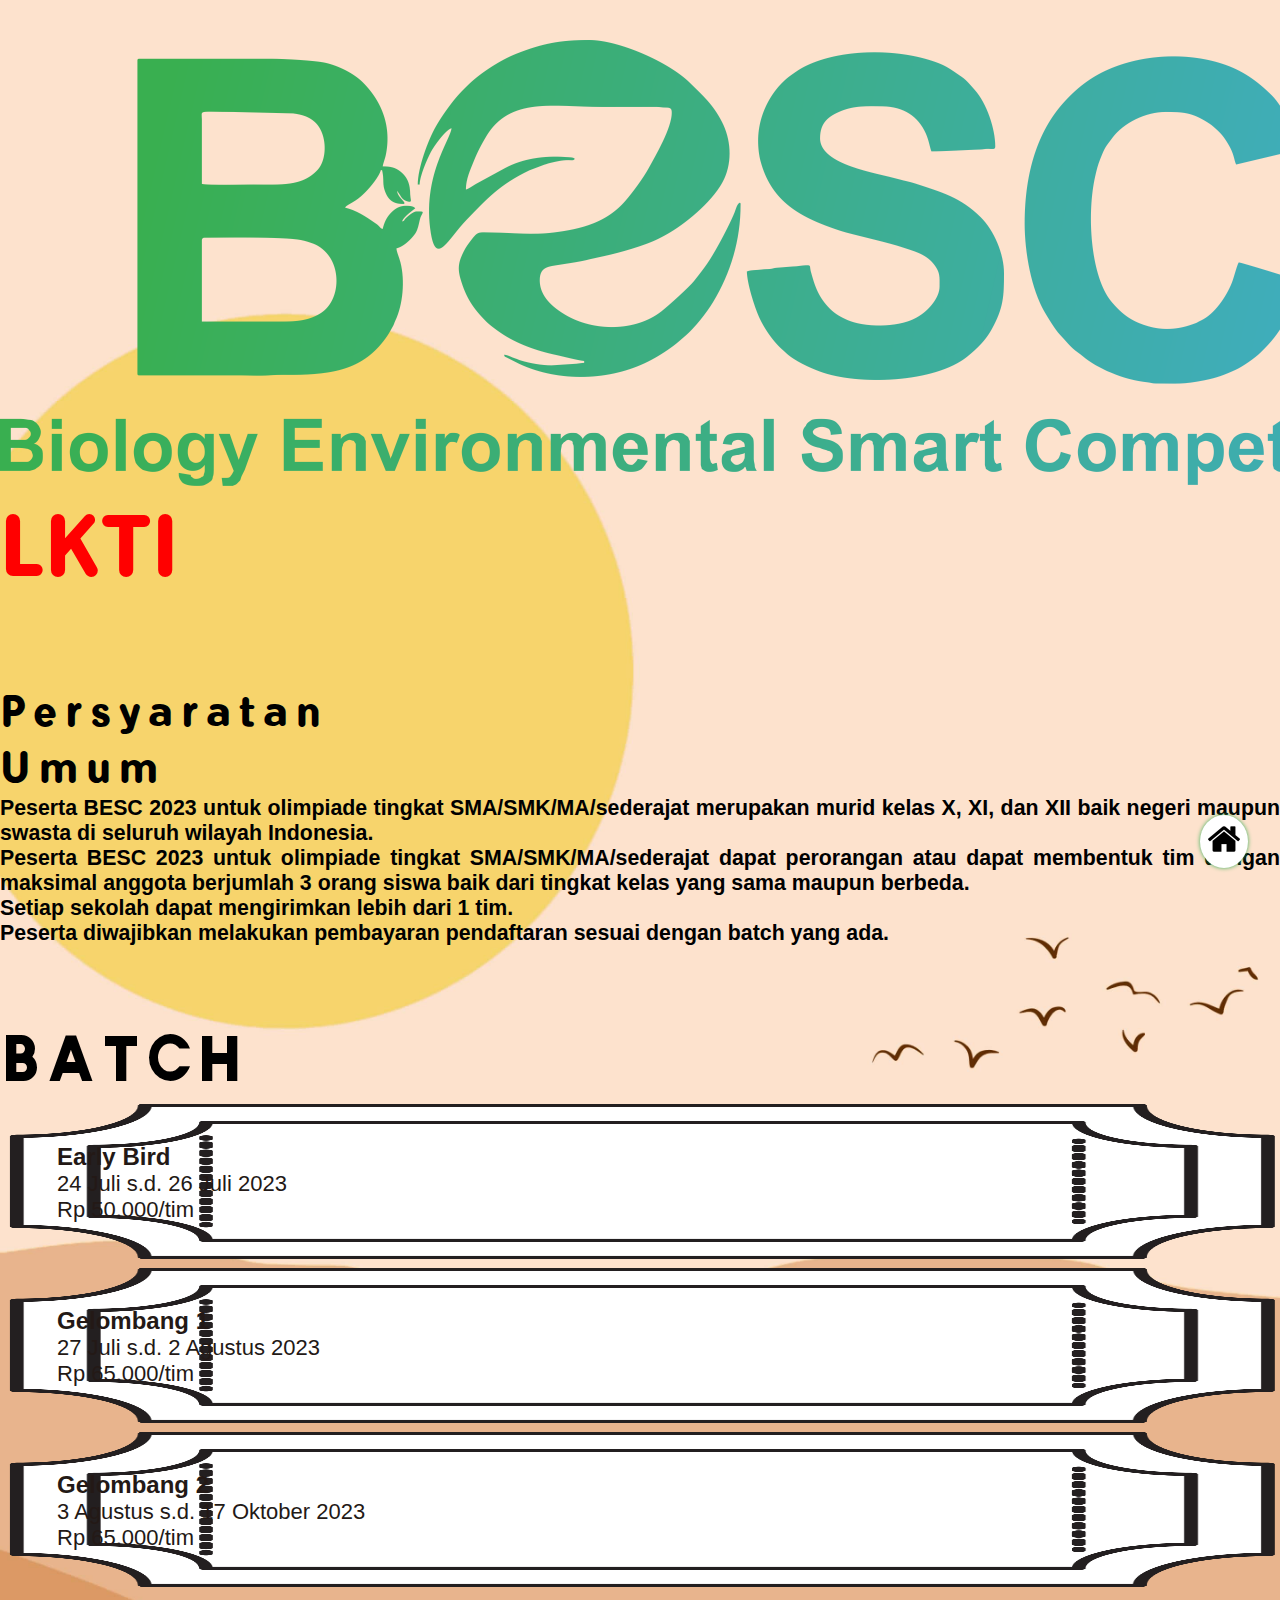
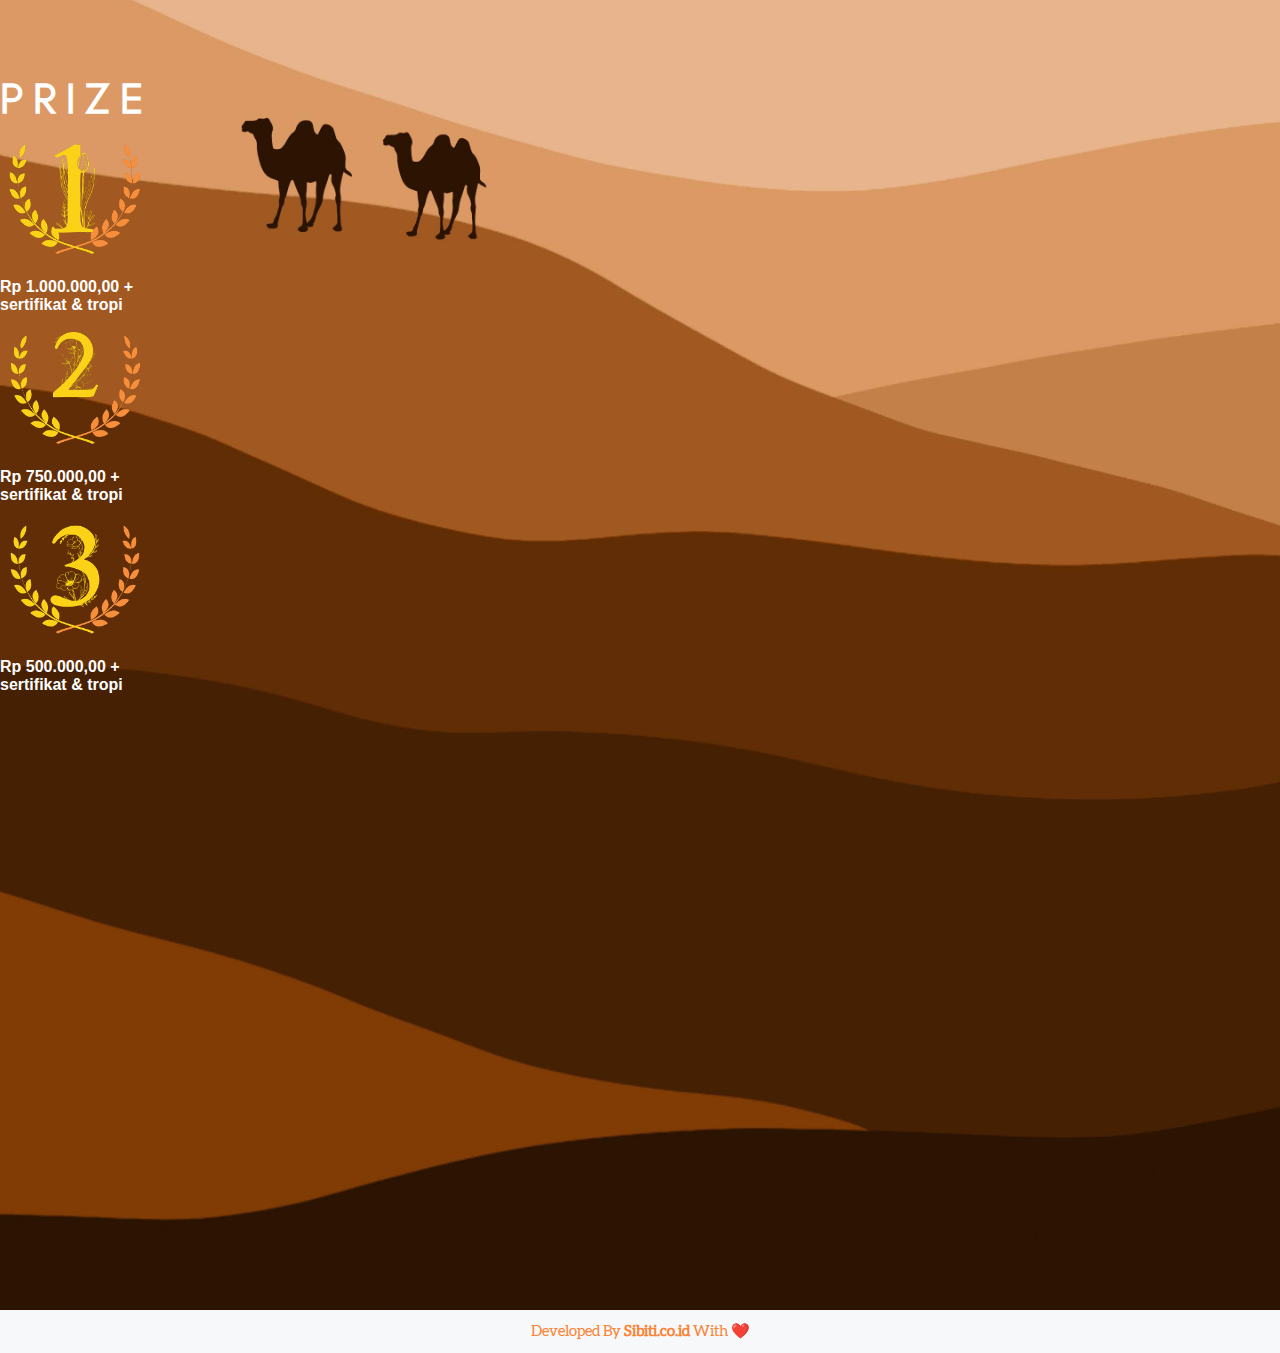
<file: lkti.html>
<!DOCTYPE html>
<html lang="en">
  <head>
    <meta charset="UTF-8" />
    <meta name="viewport" content="width=device-width, initial-scale=1.0" />
    <title>BESC 2023 - LKTI</title>
    <link
      rel="shortcut icon"
      href="./public/images/logo.ico"
      type="image/x-icon"
    />
    <meta name="description" content="" />
    <!-- Vendors CSS -->
    <link
      href="https://cdn.jsdelivr.net/npm/bootstrap@5.3.0/dist/css/bootstrap.min.css"
      rel="stylesheet"
      integrity="sha384-9ndCyUaIbzAi2FUVXJi0CjmCapSmO7SnpJef0486qhLnuZ2cdeRhO02iuK6FUUVM"
      crossorigin="anonymous"
    />
    <link
      rel="stylesheet"
      href="https://cdnjs.cloudflare.com/ajax/libs/animate.css/4.1.1/animate.min.css"
    />

    <!-- Styles Bootstrap CSS -->
    <link
      href="https://cdn.jsdelivr.net/npm/bootstrap@5.1.3/dist/css/bootstrap.min.css"
      rel="stylesheet"
      integrity="sha384-1BmE4kWBq78iYhFldvKuhfTAU6auU8tT94WrHftjDbrCEXSU1oBoqyl2QvZ6jIW3"
      crossorigin="anonymous"
    />
    <link rel="stylesheet" href="./public/styles.css" />
  </head>
  <body>
    <div id="lkti">
      <section id="head" class="pb-1">
        <div class="container">
          <div class="row justify-content-center">
            <div class="col-12 col-sm-6">
              <img
                class="img-fluid animate__animated animate__fadeInDown"
                src="./public/images/logo.png"
                alt="logo besc"
              />
            </div>
          </div>
          <div class="text-center mt-4">
            <h1 class="title-lkti">LKTI</h1>
          </div>
        </div>
      </section>

      <section id="requirements" class="pt-1">
        <div class="container">
          <div class="row justify-content-center">
            <div class="col-12 col-sm-10">
              <div class="text-center mb-4">
                <h1>Persyaratan<br />Umum</h1>
              </div>
              <ol>
                <li>
                  Peserta BESC 2023 untuk olimpiade tingkat SMA/SMK/MA/sederajat
                  merupakan murid kelas X, XI, dan XII baik negeri maupun swasta
                  di seluruh wilayah Indonesia.
                </li>
                <li>
                  Peserta BESC 2023 untuk olimpiade tingkat SMA/SMK/MA/sederajat
                  dapat perorangan atau dapat membentuk tim dengan maksimal
                  anggota berjumlah 3 orang siswa baik dari tingkat kelas yang
                  sama maupun berbeda.
                </li>
                <li>Setiap sekolah dapat mengirimkan lebih dari 1 tim.</li>
                <li>
                  Peserta diwajibkan melakukan pembayaran pendaftaran sesuai
                  dengan batch yang ada.
                </li>
              </ol>
            </div>
          </div>
        </div>
      </section>

      <section>
        <div class="container">
          <div class="text-center mb-4">
            <h1>BATCH</h1>
          </div>
          <div class="row justify-content-center">
            <div class="col-12 col-sm-6">
              <div class="ornamen">
                <div class="batch text-center">
                  <p class="batch-title">Early Bird</p>
                  <p class="batch-body">
                    24 Juli s.d. 26 Juli 2023 <br />
                    Rp 50.000/tim
                  </p>
                </div>
              </div>
            </div>
            <div class="col-12 col-sm-6">
              <div class="ornamen">
                <div class="batch text-center">
                  <p class="batch-title">Gelombang 1</p>
                  <p class="batch-body">
                    27 Juli s.d. 2 Agustus 2023 <br />
                    Rp 65.000/tim
                  </p>
                </div>
              </div>
            </div>
            <div class="col-12 col-sm-6">
              <div class="ornamen">
                <div class="batch text-center">
                  <p class="batch-title">Gelombang 2</p>
                  <p class="batch-body">
                    3 Agustus s.d. 17 Oktober 2023 <br />
                    Rp 65.000/tim
                  </p>
                </div>
              </div>
            </div>
          </div>
        </div>
      </section>

      <section>
        <div class="container">
          <div class="prize-title text-center mb-4">
            <h2 class="body-color">PRIZE</h2>
          </div>
          <div class="row justify-content-center">
            <div class="col-12 text-center">
              <div
                class="prize-item animate__animated animate__delay-1s animate__fadeInUp"
              >
                <img src="./public/images/juara-1.png" alt="trophy" />
                <p class="prize body-color">
                  Rp 1.000.000,00 +<br />sertifikat & tropi
                </p>
              </div>
            </div>
            <div class="col-6 text-center">
              <div
                class="prize-item animate__animated animate__delay-1s animate__fadeInRight"
              >
                <img src="./public/images/juara-2.png" alt="trophy" />
                <p class="prize body-color">
                  Rp 750.000,00 +<br />sertifikat & tropi
                </p>
              </div>
            </div>
            <div class="col-6 text-center">
              <div
                class="prize-item animate__animated animate__delay-1s animate__fadeInLeft"
              >
                <img src="./public/images/juara-3.png" alt="trophy" />
                <p class="prize body-color">
                  Rp 500.000,00 +<br />sertifikat & tropi
                </p>
              </div>
            </div>
          </div>
        </div>
      </section>

      <footer id="contacts">
        <div class="container">
          <div class="row justify-content-center">
            <!-- <a href="https://wa.me/087751638017" target="_blank" class="cp">
              SMA: Fahrul [087751638017]
            </a> -->
          </div>
        </div>
      </footer>

      <div id="copyright">
        <div class="container">
          <div class="copyright">
            Developed By <strong><span>Sibiti.co.id</span></strong> With ❤️
          </div>
        </div>
      </div>
    </div>

    <div class="back-to-home">
      <a href="./index.html">
        <img src="./public/images/home.png" alt="Home icon" />
      </a>
    </div>

    <!-- Vendors JavaScript -->
    <script
      src="https://cdn.jsdelivr.net/npm/bootstrap@5.3.0/dist/js/bootstrap.bundle.min.js"
      integrity="sha384-geWF76RCwLtnZ8qwWowPQNguL3RmwHVBC9FhGdlKrxdiJJigb/j/68SIy3Te4Bkz"
      crossorigin="anonymous"
    ></script>

    <!-- JavaScript -->
    <script src="./public/main.js"></script>
  </body>
</html>
</file>
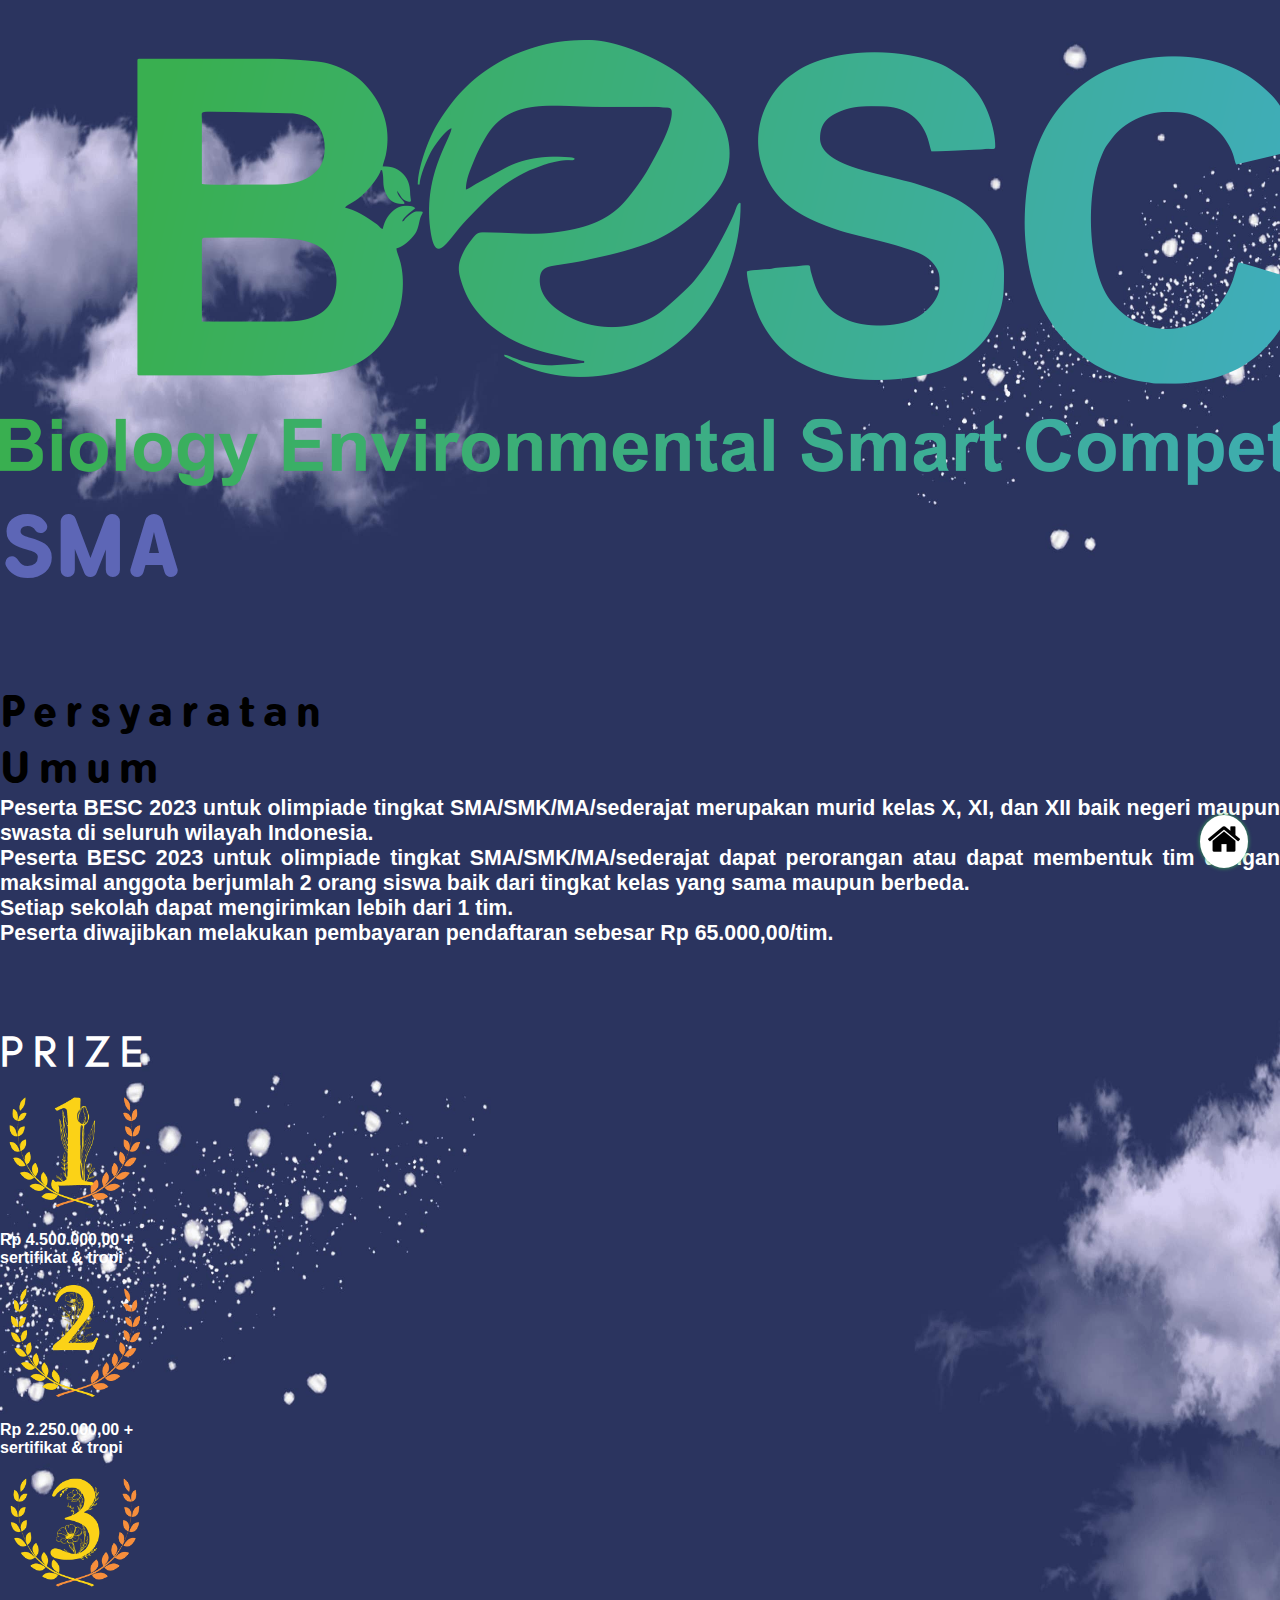
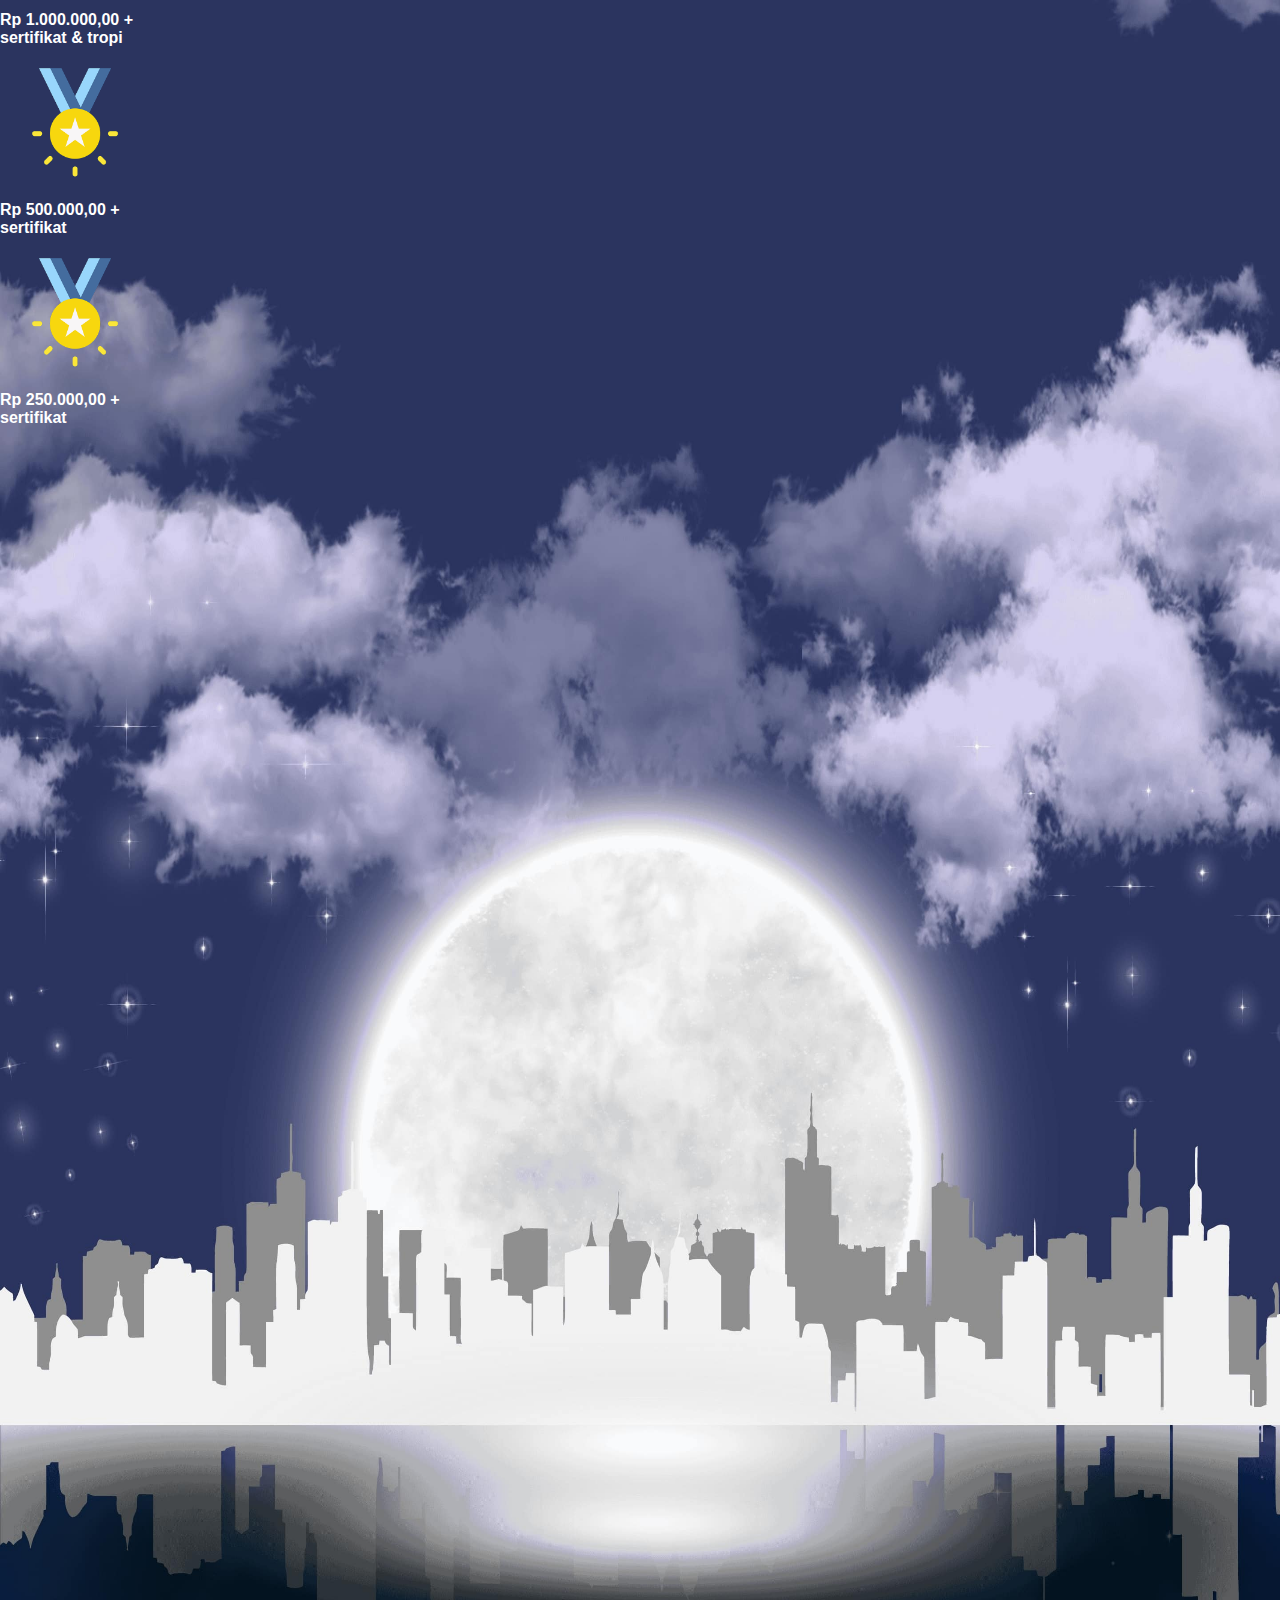
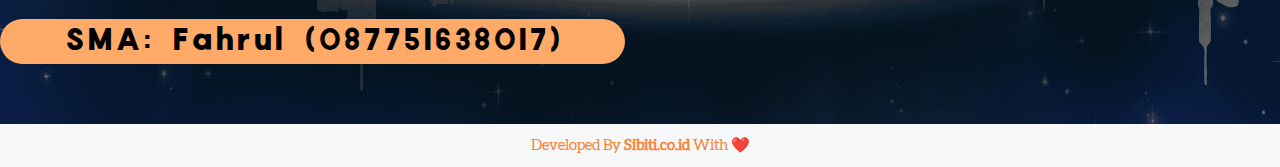
<file: sma.html>
<!DOCTYPE html>
<html lang="en">
  <head>
    <meta charset="UTF-8" />
    <meta name="viewport" content="width=device-width, initial-scale=1.0" />
    <title>BESC 2023 - SMA</title>
    <link
      rel="shortcut icon"
      href="./public/images/logo.ico"
      type="image/x-icon"
    />
    <meta name="description" content="" />
    <!-- Vendors CSS -->
    <link
      href="https://cdn.jsdelivr.net/npm/bootstrap@5.3.0/dist/css/bootstrap.min.css"
      rel="stylesheet"
      integrity="sha384-9ndCyUaIbzAi2FUVXJi0CjmCapSmO7SnpJef0486qhLnuZ2cdeRhO02iuK6FUUVM"
      crossorigin="anonymous"
    />
    <link
      rel="stylesheet"
      href="https://cdnjs.cloudflare.com/ajax/libs/animate.css/4.1.1/animate.min.css"
    />

    <!-- Styles Bootstrap CSS -->
    <link
      href="https://cdn.jsdelivr.net/npm/bootstrap@5.1.3/dist/css/bootstrap.min.css"
      rel="stylesheet"
      integrity="sha384-1BmE4kWBq78iYhFldvKuhfTAU6auU8tT94WrHftjDbrCEXSU1oBoqyl2QvZ6jIW3"
      crossorigin="anonymous"
    />
    <link rel="stylesheet" href="./public/styles.css" />
  </head>
  <body>
    <div id="sma">
      <section id="head" class="pb-1">
        <div class="container">
          <div class="row justify-content-center">
            <div class="col-12 col-sm-6">
              <img
                class="img-fluid animate__animated animate__fadeInDown"
                src="./public/images/logo.png"
                alt="logo besc"
              />
            </div>
          </div>
          <div class="text-center mt-4">
            <h1 class="title">SMA</h1>
          </div>
        </div>
      </section>

      <section id="requirements" class="pt-1">
        <div class="container">
          <div class="row justify-content-center">
            <div class="col-12 col-sm-10">
              <div class="text-center mb-4 text-white">
                <h1>Persyaratan<br />Umum</h1>
              </div>
              <ol class="body-color">
                <li>
                  Peserta BESC 2023 untuk olimpiade tingkat SMA/SMK/MA/sederajat
                  merupakan murid kelas X, XI, dan XII baik negeri maupun swasta
                  di seluruh wilayah Indonesia.
                </li>
                <li>
                  Peserta BESC 2023 untuk olimpiade tingkat SMA/SMK/MA/sederajat
                  dapat perorangan atau dapat membentuk tim dengan maksimal
                  anggota berjumlah 2 orang siswa baik dari tingkat kelas yang
                  sama maupun berbeda.
                </li>
                <li>Setiap sekolah dapat mengirimkan lebih dari 1 tim.</li>
                <li>
                  Peserta diwajibkan melakukan pembayaran pendaftaran sebesar Rp
                  65.000,00/tim.
                </li>
              </ol>
            </div>
          </div>
        </div>
      </section>

      <section>
        <div class="container">
          <div class="prize-title text-center mb-4">
            <h2 class="body-color">PRIZE</h2>
          </div>
          <div class="row justify-content-center">
            <div class="col-12 text-center">
              <div
                class="prize-item animate__animated animate__delay-1s animate__fadeInUp"
              >
                <img src="./public/images/juara-1.png" alt="trophy" />
                <p class="body-color">
                  Rp 4.500.000,00 +<br />sertifikat & tropi
                </p>
              </div>
            </div>
            <div class="col-6 text-center">
              <div
                class="prize-item animate__animated animate__delay-1s animate__fadeInRight"
              >
                <img src="./public/images/juara-2.png" alt="trophy" />
                <p class="body-color">
                  Rp 2.250.000,00 +<br />sertifikat & tropi
                </p>
              </div>
            </div>
            <div class="col-6 text-center">
              <div
                class="prize-item animate__animated animate__delay-1s animate__fadeInLeft"
              >
                <img src="./public/images/juara-3.png" alt="trophy" />
                <p class="body-color">
                  Rp 1.000.000,00 +<br />sertifikat & tropi
                </p>
              </div>
            </div>
            <div class="col-6 col-sm-3 text-center">
              <div
                class="prize-item animate__animated animate__delay-1s animate__fadeInRight"
              >
                <img src="./public/images/juara-harapan.png" alt="trophy" />
                <p class="body-color">Rp 500.000,00 +<br />sertifikat</p>
              </div>
            </div>
            <div class="col-6 col-sm-3 text-center">
              <div
                class="prize-item animate__animated animate__delay-1s animate__fadeInLeft"
              >
                <img src="./public/images/juara-harapan.png" alt="trophy" />
                <p class="body-color">Rp 250.000,00 +<br />sertifikat</p>
              </div>
            </div>
          </div>
        </div>
      </section>

      <footer id="contact">
        <div class="container">
          <div class="row justify-content-center">
            <a
              href="https://wa.me/087751638017"
              target="_blank"
              class="cp animate__animated animate__zoomInDown"
            >
              SMA: Fahrul (087751638017)
            </a>
          </div>
        </div>
      </footer>

      <div id="copyright">
        <div class="container">
          <div class="copyright">
            Developed By <strong><span>Sibiti.co.id</span></strong> With ❤️
          </div>
        </div>
      </div>
    </div>

    <div class="back-to-home">
      <a href="./index.html">
        <img src="./public/images/home.png" alt="Home icon" />
      </a>
    </div>

    <!-- Vendors JavaScript -->
    <script
      src="https://cdn.jsdelivr.net/npm/bootstrap@5.3.0/dist/js/bootstrap.bundle.min.js"
      integrity="sha384-geWF76RCwLtnZ8qwWowPQNguL3RmwHVBC9FhGdlKrxdiJJigb/j/68SIy3Te4Bkz"
      crossorigin="anonymous"
    ></script>

    <!-- JavaScript -->
    <script src="./public/main.js"></script>
  </body>
</html>
</file>
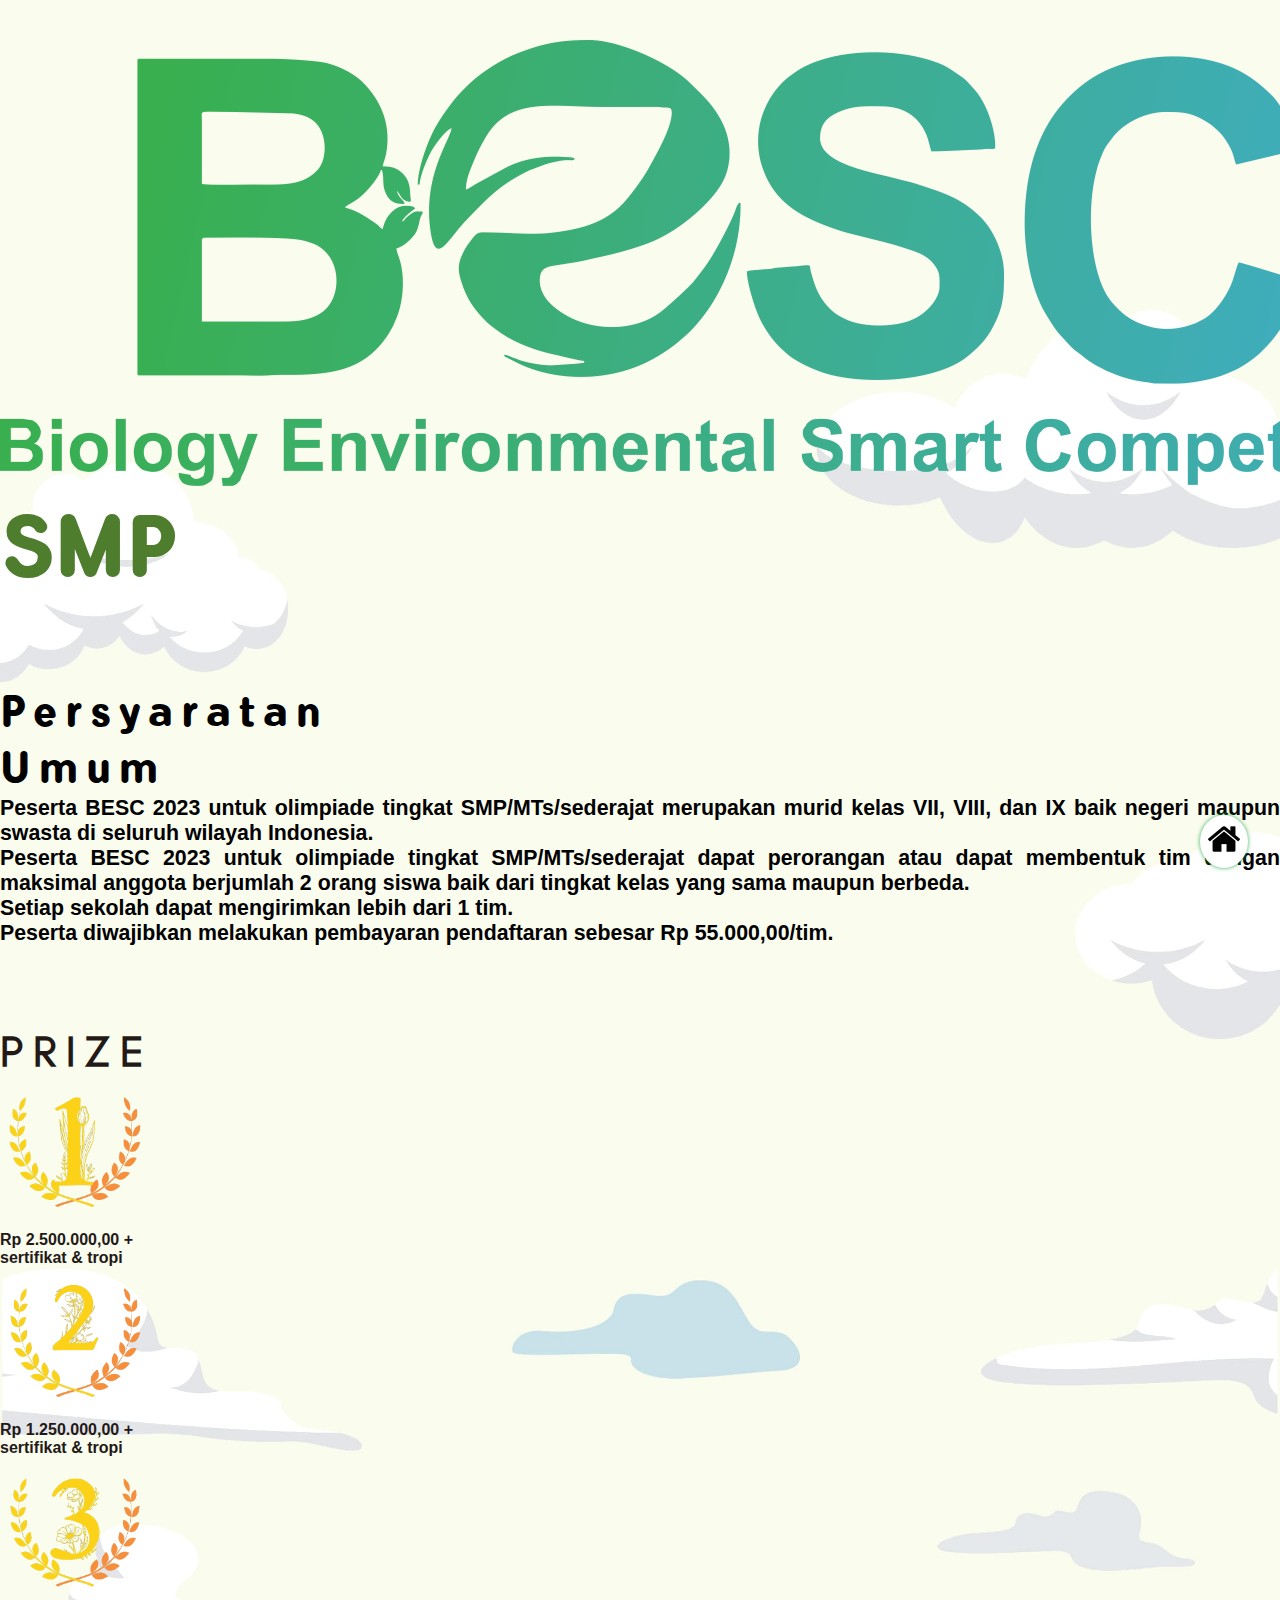
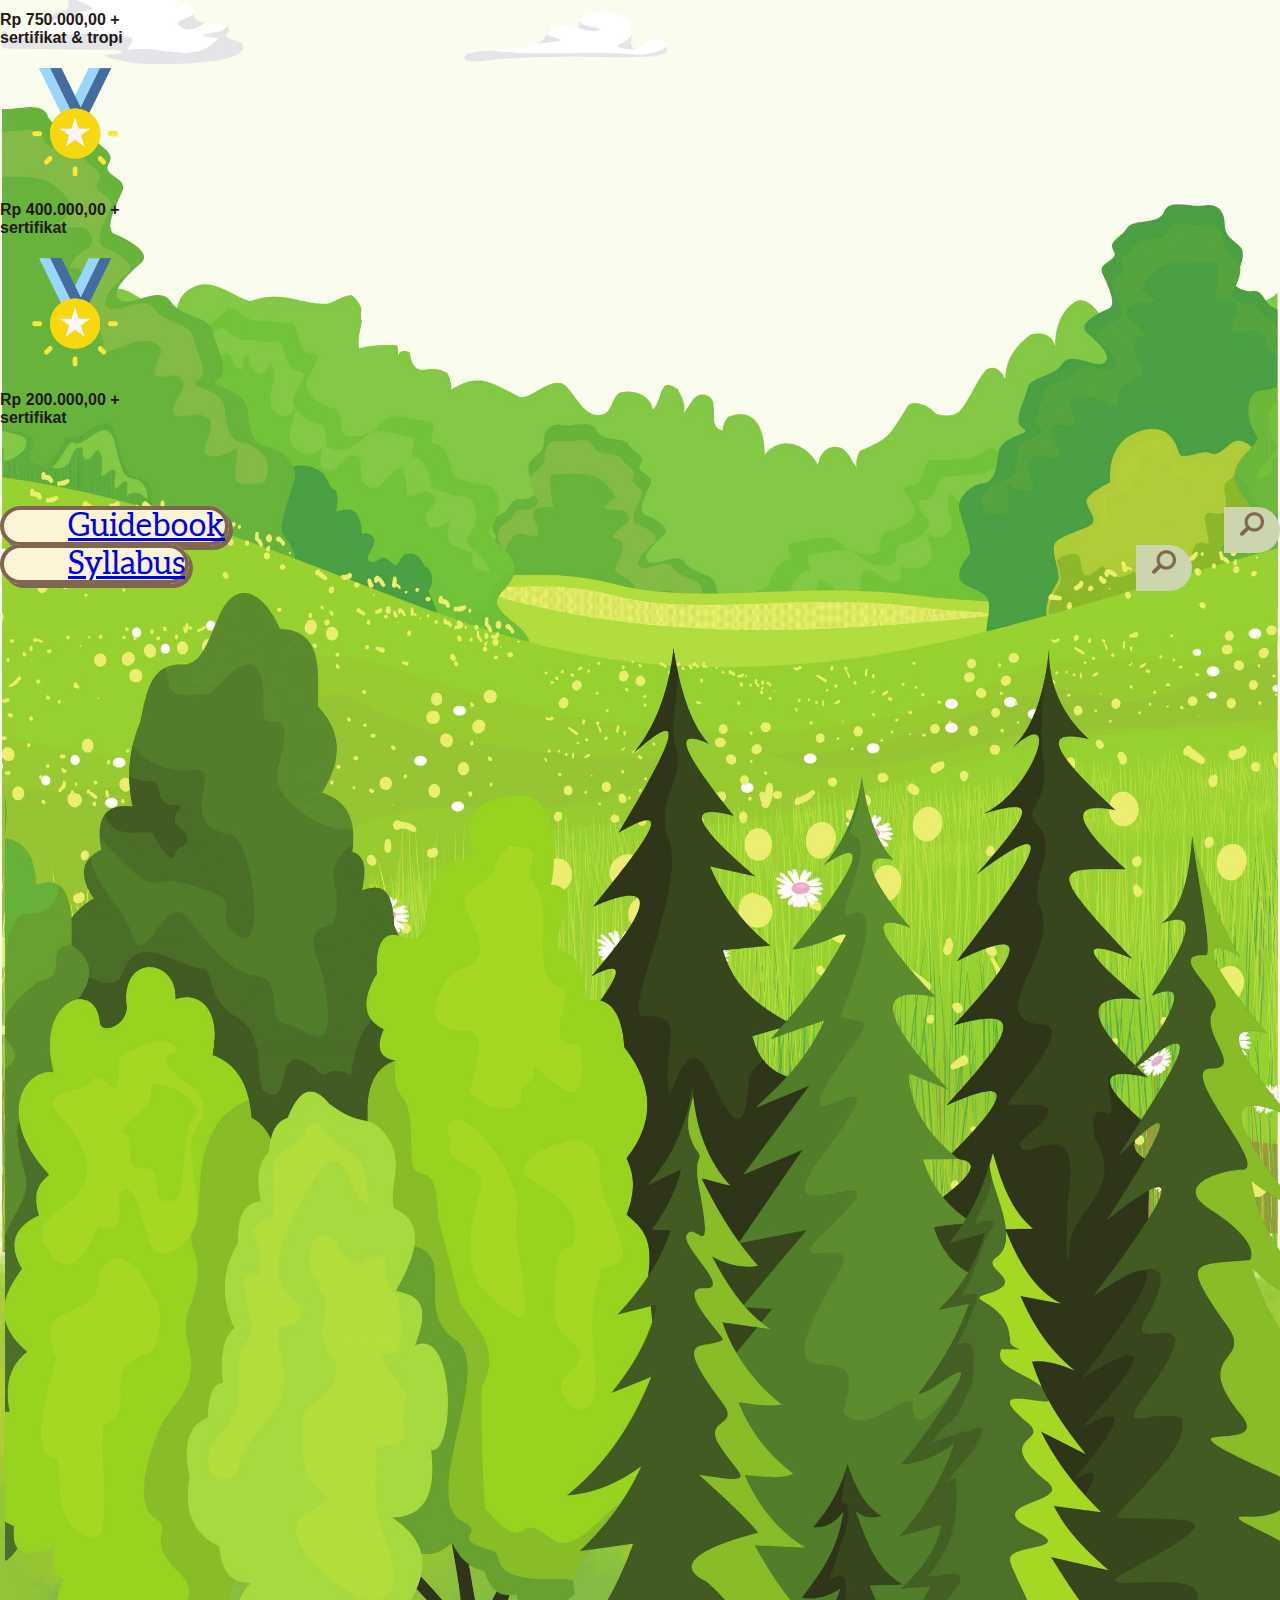
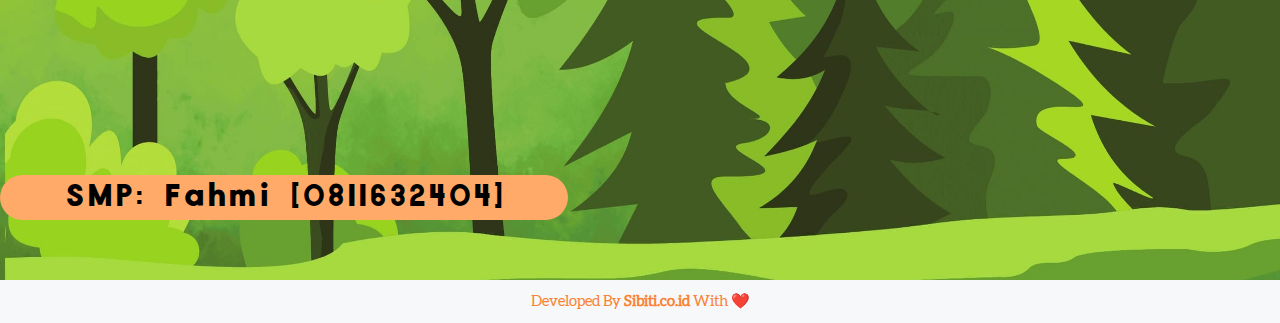
<file: smp.html>
<!DOCTYPE html>
<html lang="en">
  <head>
    <meta charset="UTF-8" />
    <meta name="viewport" content="width=device-width, initial-scale=1.0" />
    <title>BESC 2023 - SMP</title>
    <link
      rel="shortcut icon"
      href="./public/images/logo.ico"
      type="image/x-icon"
    />
    <meta name="description" content="" />
    <!-- Vendors CSS -->
    <link
      href="https://cdn.jsdelivr.net/npm/bootstrap@5.3.0/dist/css/bootstrap.min.css"
      rel="stylesheet"
      integrity="sha384-9ndCyUaIbzAi2FUVXJi0CjmCapSmO7SnpJef0486qhLnuZ2cdeRhO02iuK6FUUVM"
      crossorigin="anonymous"
    />
    <link
      rel="stylesheet"
      href="https://cdnjs.cloudflare.com/ajax/libs/animate.css/4.1.1/animate.min.css"
    />

    <!-- Styles Bootstrap CSS -->
    <link
      href="https://cdn.jsdelivr.net/npm/bootstrap@5.1.3/dist/css/bootstrap.min.css"
      rel="stylesheet"
      integrity="sha384-1BmE4kWBq78iYhFldvKuhfTAU6auU8tT94WrHftjDbrCEXSU1oBoqyl2QvZ6jIW3"
      crossorigin="anonymous"
    />
    <link rel="stylesheet" href="./public/styles.css" />
  </head>
  <body>
    <div id="smp">
      <section id="head" class="pb-1">
        <div class="container">
          <div class="row justify-content-center">
            <div class="col-12 col-sm-6">
              <img
                class="img-fluid animate__animated animate__fadeInDown"
                src="./public/images/logo.png"
                alt="logo besc"
              />
            </div>
          </div>
          <div class="text-center mt-4">
            <h1>SMP</h1>
          </div>
        </div>
      </section>

      <section id="requirements" class="pt-1">
        <div class="container">
          <div class="row justify-content-center">
            <div class="col-12 col-sm-10">
              <div class="text-center mb-4">
                <h1>Persyaratan<br />Umum</h1>
              </div>
              <ol>
                <li>
                  Peserta BESC 2023 untuk olimpiade tingkat SMP/MTs/sederajat
                  merupakan murid kelas VII, VIII, dan IX baik negeri maupun
                  swasta di seluruh wilayah Indonesia.
                </li>
                <li>
                  Peserta BESC 2023 untuk olimpiade tingkat SMP/MTs/sederajat
                  dapat perorangan atau dapat membentuk tim dengan maksimal
                  anggota berjumlah 2 orang siswa baik dari tingkat kelas yang
                  sama maupun berbeda.
                </li>
                <li>Setiap sekolah dapat mengirimkan lebih dari 1 tim.</li>
                <li>
                  Peserta diwajibkan melakukan pembayaran pendaftaran sebesar Rp
                  55.000,00/tim.
                </li>
              </ol>
            </div>
          </div>
        </div>
      </section>

      <section>
        <div class="container">
          <div class="prize-title text-center mb-4">
            <h2 class="body-color">PRIZE</h2>
          </div>
          <div class="row justify-content-center">
            <div class="col-12 text-center">
              <div
                class="prize-item animate__animated animate__delay-1s animate__fadeInUp"
              >
                <img src="./public/images/juara-1.png" alt="trophy" />
                <p>Rp 2.500.000,00 +<br />sertifikat & tropi</p>
              </div>
            </div>
            <div class="col-6 text-center">
              <div
                class="prize-item animate__animated animate__delay-1s animate__fadeInRight"
              >
                <img src="./public/images/juara-2.png" alt="trophy" />
                <p>Rp 1.250.000,00 +<br />sertifikat & tropi</p>
              </div>
            </div>
            <div class="col-6 text-center">
              <div
                class="prize-item animate__animated animate__delay-1s animate__fadeInLeft"
              >
                <img src="./public/images/juara-3.png" alt="trophy" />
                <p>Rp 750.000,00 +<br />sertifikat & tropi</p>
              </div>
            </div>
            <div class="col-6 col-sm-3 text-center">
              <div
                class="prize-item animate__animated animate__delay-1s animate__fadeInRight"
              >
                <img src="./public/images/juara-harapan.png" alt="trophy" />
                <p>Rp 400.000,00 +<br />sertifikat</p>
              </div>
            </div>
            <div class="col-6 col-sm-3 text-center">
              <div
                class="prize-item animate__animated animate__delay-1s animate__fadeInLeft"
              >
                <img src="./public/images/juara-harapan.png" alt="trophy" />
                <p>Rp 200.000,00 +<br />sertifikat</p>
              </div>
            </div>
          </div>
        </div>
      </section>

      <section class="pt-2">
        <div class="container">
          <div class="row justify-content-center">
            <div class="col-12 col-sm-6 col-md-6 col-xl-4 text-center">
              <a href="#" class="btn btn-download"
                >Guidebook
                <div class="right-icon">
                  <img
                    src="./public/images/magnifying-glass.png"
                    alt="magnifying glass"
                  />
                </div>
              </a>
            </div>
            <div class="col-12 col-sm-6 col-md-6 col-xl-4 text-center">
              <a href="#" class="btn btn-download"
                >Syllabus
                <div class="right-icon">
                  <img
                    src="./public/images/magnifying-glass.png"
                    alt="magnifying glass"
                  />
                </div>
              </a>
            </div>
          </div>
        </div>
      </section>

      <footer id="contact">
        <div class="container">
          <div class="row justify-content-center">
            <a
              href="https://wa.me/0811632404"
              target="_blank"
              class="cp animate__animated animate__zoomInDown"
            >
              SMP: Fahmi [0811632404]
            </a>
          </div>
        </div>
      </footer>

      <div id="copyright">
        <div class="container">
          <div class="copyright">
            Developed By <strong><span>Sibiti.co.id</span></strong> With ❤️
          </div>
        </div>
      </div>
    </div>

    <div class="back-to-home">
      <a href="./index.html">
        <img src="./public/images/home.png" alt="Home icon" />
      </a>
    </div>

    <!-- Vendors JavaScript -->
    <script
      src="https://cdn.jsdelivr.net/npm/bootstrap@5.3.0/dist/js/bootstrap.bundle.min.js"
      integrity="sha384-geWF76RCwLtnZ8qwWowPQNguL3RmwHVBC9FhGdlKrxdiJJigb/j/68SIy3Te4Bkz"
      crossorigin="anonymous"
    ></script>

    <!-- JavaScript -->
    <script src="./public/main.js"></script>
  </body>
</html>
</file>
<file: public/styles.css>
/*Fonts*/
@import url("https://fonts.googleapis.com/css2?family=Roboto:wght@300&display=swap");

@font-face {
  font-family: "head-font";
  src: url("./fonts/VICTORIABold.woff");
}

@font-face {
  font-family: "sub-head-font";
  src: url("./fonts/GlacialIndifference-Regular.otf");
}

@font-face {
  font-family: "custom-head-font";
  src: url("./fonts/Flamante-Round-Bold-FFP.woff");
}

@font-face {
  font-family: "body-font";
  src: url("./fonts/Aleo-Regular.woff");
}

/*Colors*/
:root {
  --primary-color: #ffaa68;
}

/*Global*/
* {
  margin: 0;
  padding: 0;
  box-sizing: border-box;
}

body {
  height: 100%;
  margin: 0;
  font-family: "body-font", "sans-serif";
}

p {
  color: #231916;
}

h1 {
  font-family: "head-font", "sans-serif";
  font-size: 48pt;
}

h2 {
  font-family: "sub-head-font", "sans-serif";
}

section {
  padding: 2.5rem 0;
}

.divider {
  width: 50%;
  margin: auto;
  border-bottom: 3px solid #231916;
}

*::-webkit-scrollbar {
  height: 10px;
  width: 8px;
}
*::-webkit-scrollbar-track {
  width: 6px;
  background: #267236;
}
*::-webkit-scrollbar-thumb {
  background: #39af52;
  border-radius: 50px;
}

/*Preloader*/
#preloader {
  position: fixed;
  display: flex;
  justify-content: center;
  align-items: center;
  z-index: 1031;
  width: 100vw;
  height: 100vh;
  background-color: white;
  opacity: 1;
  transition: 0.8s;
  pointer-events: none;
}
.lds-ring {
  display: inline-block;
  position: relative;
  width: 80px;
  height: 80px;
}
.lds-ring div {
  box-sizing: border-box;
  display: block;
  position: absolute;
  width: 64px;
  height: 64px;
  margin: 8px;
  border: 8px solid var(--primary-color);
  border-radius: 50%;
  animation: lds-ring 1.2s cubic-bezier(0.5, 0, 0.5, 1) infinite;
  border-color: var(--primary-color) transparent transparent transparent;
}
.lds-ring div:nth-child(1) {
  animation-delay: -0.45s;
}
.lds-ring div:nth-child(2) {
  animation-delay: -0.3s;
}
.lds-ring div:nth-child(3) {
  animation-delay: -0.15s;
}
@keyframes lds-ring {
  0% {
    transform: rotate(0deg);
  }
  100% {
    transform: rotate(360deg);
  }
}

/*Overlay*/
.overlay {
  z-index: 1030;
  width: 100vw;
  height: 100vh;
  position: fixed;
  overflow: hidden;
  background-color: #ebfffe;
  transition: 0.8s;
}
.overlay::before {
  content: "";
  position: absolute;
  top: 0;
  bottom: 0;
  left: 0;
  width: 300px;
  height: 600px;
  margin: auto;
  background-image: url("./images/overlay-left.png");
  background-size: 100% 100%;
}
.overlay::after {
  content: "";
  position: absolute;
  top: 0;
  bottom: 0;
  right: 0;
  width: 300px;
  height: 600px;
  margin: auto;
  background-image: url("./images/overlay-right.png");
  background-size: 100% 100%;
}
.overlay-text {
  position: absolute;
  left: 0;
  right: 0;
  top: 10vh;
  max-width: 20vw;
  margin: auto;
}
.overlay-logo {
  position: absolute;
  left: 0;
  right: 0;
  top: 46vh;
  max-width: 20vw;
  margin: auto;
}
.overlay .btn {
  display: flex;
  flex-direction: column;
  align-items: center;
  width: fit-content;
  margin: auto;
  position: absolute;
  bottom: 10vh;
  left: 0;
  right: 0;
  cursor: pointer;
  z-index: 1031;
}

/* Back to Home */
.back-to-home {
  position: fixed;
  right: 2rem;
  bottom: 2rem;
  background-color: white;
  padding: 8px;
  border-radius: 100%;
  box-shadow: 0px 0px 4px #39af58;
}
.back-to-home img {
  width: 32px;
}

/* Main Page */
#main {
  max-height: 100vh;
  background-image: url("./images/main-bg.jpg");
  background-position: top center;
  background-size: 100% 100%;
  background-repeat: no-repeat;
  overflow-y: hidden;
  scroll-behavior: smooth;
}

#about h1 {
  font-family: "sans-serif";
}

.note {
  background-image: url("./images/note.png");
  background-size: 100% 100%;
  padding: 8rem 2rem 2rem 2rem;
}

.note {
  text-align: justify;
}

.ornamen {
  background-image: url("./images/ornamen\ hadiah\ lkti.png");
  background-size: 100% 100%;
  background-repeat: no-repeat;
  padding: 2rem 2rem;
  align-self: center;
}

.btn-smp {
  font-weight: 600;
  background-color: #24ef03;
  border-radius: 30px;
}
.btn-smp:hover {
  border: 1px solid #24ef03;
}

.btn-sma {
  font-weight: 600;
  background-color: #fa8336;
  border-radius: 30px;
}
.btn-sma:hover {
  border: 1px solid #fa8336;
}

.btn-sma-lkti {
  font-weight: 600;
  background-color: #3aaf5b;
  border-radius: 30px;
}
.btn-sma-lkti:hover {
  border: 1px solid #3aaf5b;
}

#timeline h1 {
  font-size: 48pt;
  transform: rotateZ(270deg);
}

#timeline ul {
  list-style: none;
}

#timeline ul > li {
  position: relative;
  margin-bottom: 24px;
}

#timeline ul > li::before {
  content: "";
  position: absolute;
  width: 16px;
  height: 16px;
  left: -2rem;
  top: 0;
  bottom: 0;
  margin: auto;
  border-radius: 100%;
  background-color: #1a592c;
}

#timeline ul > li::after {
  content: "";
  position: absolute;
  width: 4px;
  height: calc(100% + 24px);
  left: calc(-2rem + 6px);
  bottom: calc(-50% - 24px);
  margin: auto;
  background-color: #1a592c;
}

#timeline ul > li:last-child::after {
  content: none;
}

#timeline ul > li > p {
  margin-bottom: 0;
}

#timeline ul > li > p:nth-child(1) {
  font-weight: 600;
  font-size: 24pt;
}

#timeline ul > li > p:nth-child(2) {
  font-size: 16pt;
  font-family: "sub-head-font", "sans-serif";
  text-transform: uppercase;
}

#region {
  margin-bottom: 4rem;
}

#region h2 {
  letter-spacing: 4px;
}

#region p {
  font-family: "";
  font-weight: 600;
  font-size: 16pt;
  margin-top: 1rem;
}

#contact {
  margin-top: 16rem;
  padding-bottom: 4rem;
}

#contacts {
  margin-top: 16rem;
  padding-bottom: 20rem;
}

#contact .sosmed a {
  display: flex;
  font-size: 16pt;
  font-weight: 600;
  text-decoration: none;
  color: #231916;
  font-family: "arial", "sans-serif";
  margin-bottom: 8px;
}

#contact .sosmed a:hover {
  color: #fa8336;
}

#contact .sosmed a img {
  width: 40px;
  height: 40px;
  margin-right: 1rem;
}

#copyright {
  background-color: #f7f8f9;
  color: #fa8336;
  font-size: 15px;
  text-align: center;
  padding: 12px 0;
}

.media h1 {
  font-size: 32pt;
}

.media a {
  display: flex;
  flex-direction: column;
  justify-content: center;
  align-items: center;
  text-align: center;
  font-weight: 600;
  color: #231916;
  font-size: 16pt;
  text-decoration: none;
}

.media a .image {
  min-height: 80px;
}

.media a img {
  display: block;
  width: 80px;
  margin: auto;
}

/*Prize*/
.prize-item {
  font-weight: 600;
  font-family: "arial", "sans-serif";
}

.prize-item img {
  max-width: 150px;
}

.prize-title h2 {
  letter-spacing: 10px;
  font-weight: bolder;
  font-size: 32pt;
}

/*Batch*/
.batch {
  padding: 10px 25px 10px;
}

.batch-title {
  font-family: "arial", "sans-serif";
  font-size: 24px;
  font-weight: bold;
}

.batch-body {
  font-family: "arial", "sans-serif";
  font-size: 22px;
  margin: 0;
}

/*Common Style Sub Page*/
#sma #head h1,
#smp #head h1,
#lkti #head h1 {
  font-size: 64pt;
  font-family: "custom-head-font", sans-serif;
}
#sma footer,
#smp footer {
  padding-top: 100vh;
}
#requirements h1 {
  font-size: 32pt;
  font-family: "custom-head-font", sans-serif;
  letter-spacing: 8px;
}
#requirements ol > li {
  font-size: 16pt;
  font-weight: bold;
  font-family: "arial", sans-serif;
  text-align: justify;
}

.btn-download {
  position: relative;
  padding: 0;
  padding-left: 4rem;
  font-size: 24pt;
  background-color: #fcf4d7;
  border-radius: 40px;
  border: 4px solid #7f664f;
  box-shadow: 4px 4px 0 #7f664f;
  transition: 0.5s;
}
.btn-download:hover {
  color: white;
  background-color: #7f664f;
  transform: translateX(4px);
  transform: translateY(4px);
  box-shadow: unset;
}
.btn-download .right-icon {
  display: inline-block;
  padding: 4px 16px;
  margin-left: 2rem;
  background-color: #ccd5ae;
  border-top-right-radius: 30px;
  border-bottom-right-radius: 30px;
  float: right;
}

.btn-download .right-icon img {
  position: relative;
  width: 24px;
  bottom: 4px;
}

.cp {
  width: fit-content;
  font-size: 2em;
  font-weight: 600;
  font-family: "head-font";
  color: black;
  text-decoration: none;
  padding: 4px 4rem;
  border-radius: 30px;
  background-color: var(--primary-color);
}

.cp:hover {
  color: white;
}

/* SMA */
#sma {
  background-image: url("./images/sma-bg.jpg");
  background-size: 100% 100%;
  background-repeat: no-repeat;
  background-position: top;
}
#sma #head .title {
  color: #5d66b6;
}
.body-color {
  color: white;
}

/*SMP*/
#smp {
  background-image: url("./images/smp-bg.jpg");
  background-size: 100% 100%;
  background-repeat: no-repeat;
  background-position: top;
}
#smp #head h1 {
  color: #4e7d2d;
}

#smp .prize-title h2 {
  color: #231916;
}

/*LKTI*/
#lkti {
  background-image: url("./images/lkti-bg.jpg");
  background-size: 100% 100%;
  background-repeat: no-repeat;
  background-position: top;
}
#lkti #head h1 {
  color: red;
}

@media (max-width: 450px) {
  h1 {
    font-size: 24pt;
  }

  .back-to-home {
    top: 1rem;
    right: 1rem;
    bottom: unset;
  }

  .overlay-text {
    top: 10vh;
    max-width: 55vw;
  }
  .overlay-logo {
    top: 35vh;
    max-width: 48vw;
  }
  .overlay .btn {
    bottom: 5vh;
  }

  .overlay::before {
    top: unset;
    bottom: 10vh;
    width: 150px;
    height: 300px;
  }
  .overlay::after {
    top: unset;
    bottom: 10vh;
    width: 150px;
    height: 300px;
  }

  #lkti,
  #sma,
  #smp,
  #main {
    background-size: cover;
    background-position: -40vw;
  }

  #contact .sosmed a {
    font-size: 12pt;
  }

  #contact .sosmed a img {
    width: 32px;
    height: 32px;
    margin-right: 1rem;
  }

  .btn-download {
    width: 100%;
    margin-top: 1rem;
  }

  #smp footer,
  #sma footer {
    padding-top: 50vh;
  }

  .cp {
    font-size: 12pt;
    padding: 4px 1rem;
  }
}
</file>
